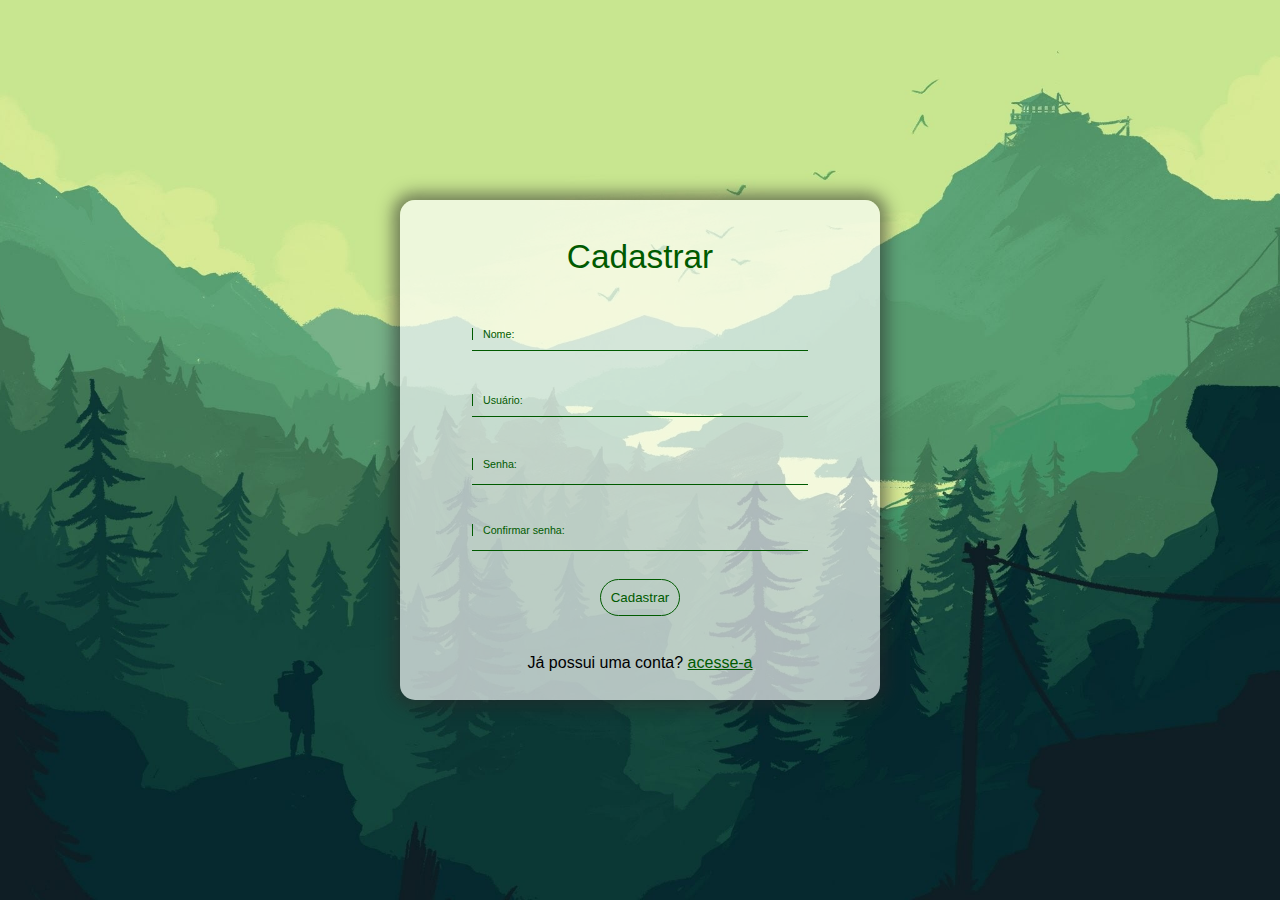
<file: index.html>
<!DOCTYPE html>
<html lang="pt-BR">
<head>
    <meta charset="UTF-8">
    <meta http-equiv="X-UA-Compatible" content="IE=edge">
    <meta name="viewport" content="width=device-width, initial-scale=1.0">

    <!-- Fonte: awesome -->
    <link rel="stylesheet" href="https://cdnjs.cloudflare.com/ajax/libs/font-awesome/6.0.0-beta2/css/all.min.css" integrity="sha512-YWzhKL2whUzgiheMoBFwW8CKV4qpHQAEuvilg9FAn5VJUDwKZZxkJNuGM4XkWuk94WCrrwslk8yWNGmY1EduTA==" crossorigin="anonymous" referrerpolicy="no-referrer" />

    <!-- Arquivo CSS -->
    <link rel="stylesheet" href="css/style.css">

    <!-- titulo -->
    <title>Cadastre-se</title>

    <!-- Arquivos JS -->
    <script src="js/validacao.js" defer></script>
</head>
<body>
    <section>
        <!-- titulo -->
        <h1>Cadastrar</h1>

        <!-- mensagem de error -->
        <div id="msgError"></div>

        <!-- mensagem de sucesso -->
        <div id="msgSucess"></div>

        <!-- formulário -->
        <form action="" class="login">
            <!-- Nome -->
            <div class="login-item">
                <input type="text" name="nome" id="nome" required>
                <label id="labelNome" for="nome" class="login-item-texto">Nome:</label>
            </div>

            <!-- Usuário -->
            <div class="login-item">
                <input type="text" name="usuario" id="usuario" required>
                <label id="labelUsuario" for="usuario" class="login-item-texto">Usuário:</label>
            </div>
            
            <!-- Senha -->
            <div class="login-item pass">
                <input type="password" name="senha" id="senha" required>
                <label id="labelSenha" for="senha" class="login-item-texto">Senha:</label>
                <i class="eye fas fa-eye" data-id='senha'></i>
            </div>

            <!-- Confirmar Senha -->
            <div class="login-item pass">
                <input type="password" name="confirmarsenha" id="confirmarsenha" required>
                <label id="labelConfirmarSenha" for="confirmarsenha" class="login-item-texto">Confirmar senha:</label>
                <i class="eye fas fa-eye" data-id='confirmarsenha'></i>
            </div>

            <!-- Botão de cadastro -->
            <div class="login-item item-button">
                <input type="button" value="Cadastrar" id="cadastrar-btn" onclick='cadastrar()'>
            </div>
        </form>
        <p>Já possui uma conta? <a href="./login.html">acesse-a</a></p>
    </section>

    <!-- script -->
    <script>
        document.querySelectorAll('.eye').forEach(btn => {
            btn.addEventListener('click', ()=>{
                const inputSenha = document.getElementById(btn.dataset.id)

                if(inputSenha.getAttribute('type') == 'password'){
                    inputSenha.setAttribute('type', 'text')
                    btn.classList.replace('fa-eye', 'fa-eye-slash')
                } else {
                    inputSenha.setAttribute('type', 'password')
                    btn.classList.replace('fa-eye-slash', 'fa-eye')
                }

            })
        })
    </script>
</body>
</html>
</file>
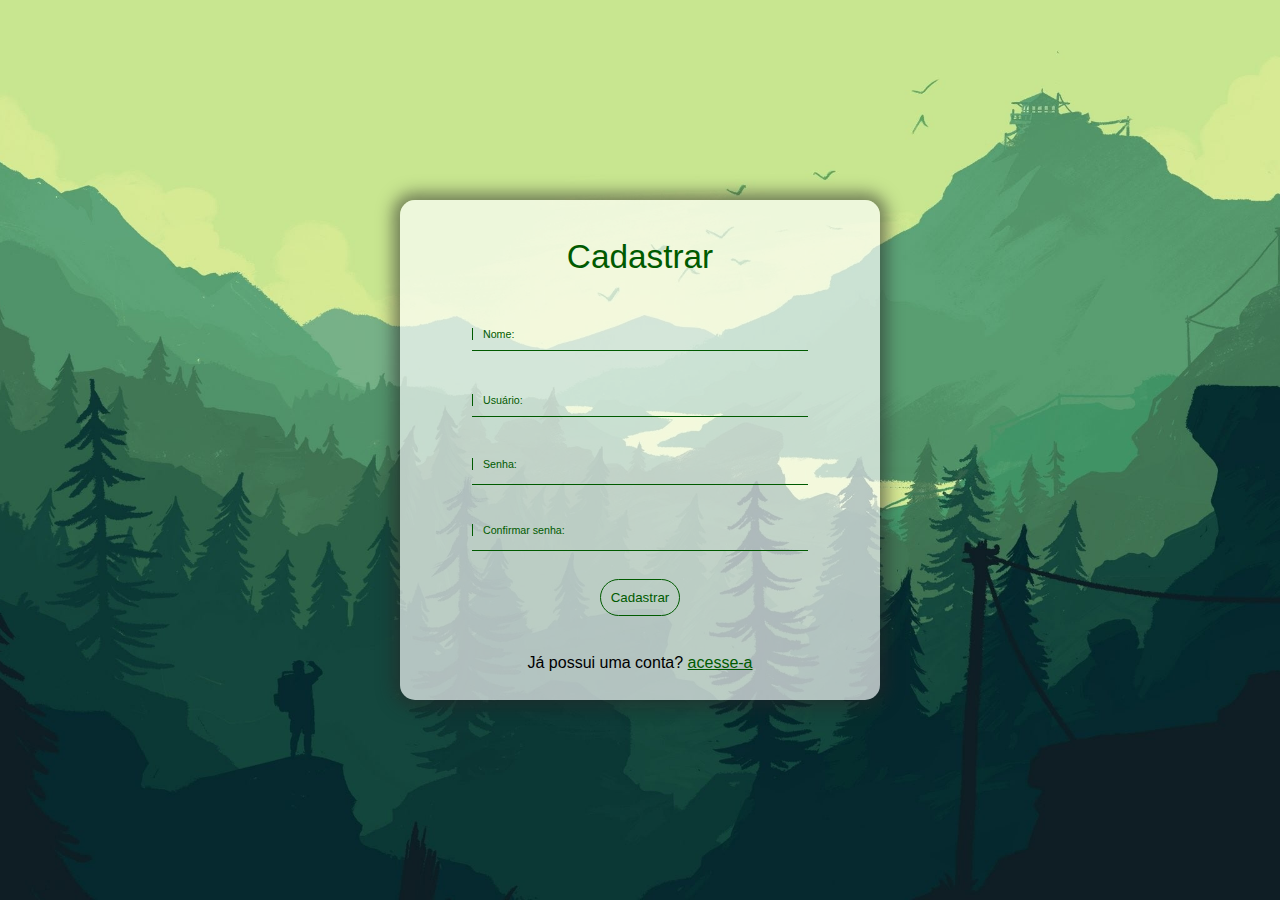
<file: cadastro.html>
<!DOCTYPE html>
<html lang="en">
<head>
    <meta charset="UTF-8">
    <meta http-equiv="X-UA-Compatible" content="IE=edge">
    <meta name="viewport" content="width=device-width, initial-scale=1.0">

    <!-- Fonte: awesome -->
    <link rel="stylesheet" href="https://cdnjs.cloudflare.com/ajax/libs/font-awesome/6.0.0-beta2/css/all.min.css" integrity="sha512-YWzhKL2whUzgiheMoBFwW8CKV4qpHQAEuvilg9FAn5VJUDwKZZxkJNuGM4XkWuk94WCrrwslk8yWNGmY1EduTA==" crossorigin="anonymous" referrerpolicy="no-referrer" />

    <!-- Arquivo CSS -->
    <link rel="stylesheet" href="css/style.css">

    <!-- titulo -->
    <title>Cadastre-se</title>

    <!-- Arquivos JS -->
    <script src="js/validacao.js" defer></script>
</head>
<body>
    <section>
        <!-- titulo -->
        <h1>Cadastrar</h1>

        <!-- mensagem de error -->
        <div id="msgError"></div>

        <!-- mensagem de sucesso -->
        <div id="msgSucess"></div>

        <!-- formulário -->
        <form action="" class="login">
            <!-- Nome -->
            <div class="login-item">
                <input type="text" name="nome" id="nome" required>
                <label id="labelNome" for="nome" class="login-item-texto">Nome:</label>
            </div>

            <!-- Usuário -->
            <div class="login-item">
                <input type="text" name="usuario" id="usuario" required>
                <label id="labelUsuario" for="usuario" class="login-item-texto">Usuário:</label>
            </div>
            
            <!-- Senha -->
            <div class="login-item pass">
                <input type="password" name="senha" id="senha" required>
                <label id="labelSenha" for="senha" class="login-item-texto">Senha:</label>
                <i class="eye fas fa-eye" data-id='senha'></i>
            </div>

            <!-- Confirmar Senha -->
            <div class="login-item pass">
                <input type="password" name="confirmarsenha" id="confirmarsenha" required>
                <label id="labelConfirmarSenha" for="confirmarsenha" class="login-item-texto">Confirmar senha:</label>
                <i class="eye fas fa-eye" data-id='confirmarsenha'></i>
            </div>

            <!-- Botão de cadastro -->
            <div class="login-item item-button">
                <input type="button" value="Cadastrar" id="cadastrar-btn" onclick='cadastrar()'>
            </div>
        </form>
        <p>Já possui uma conta? <a href="./login.html">acesse-a</a></p>
    </section>

    <!-- script -->
    <script>
        document.querySelectorAll('.eye').forEach(btn => {
            btn.addEventListener('click', ()=>{
                const inputSenha = document.getElementById(btn.dataset.id)

                if(inputSenha.getAttribute('type') == 'password'){
                    inputSenha.setAttribute('type', 'text')
                    btn.classList.replace('fa-eye', 'fa-eye-slash')
                } else {
                    inputSenha.setAttribute('type', 'password')
                    btn.classList.replace('fa-eye-slash', 'fa-eye')
                }

            })
        })
    </script>
</body>
</html>
</file>
<file: css/style.css>
* {
    font-family:Verdana, Geneva, Tahoma, sans-serif;
    margin: 0;
    padding: 0;
    box-sizing: border-box;
}
html{
    background: url(../background.jpg);
    background-repeat: no-repeat;
    background-size: cover;
    background-position: center;
    --color-text: #005a00;
}
body {
    display: grid;
    place-items: center;
    height: 100vh;
}
section {
    width: 70vw;
    min-width: 20em;
    max-width: 30em;
    height: 500px;
    background: #ffffffad;
    box-shadow: 0 0 1em 0.4em #2626268a;
    border-radius: 15px;
    display: flex;
    flex-wrap: wrap;
    align-content: space-evenly;
    justify-content: center;
}
h1 {
    text-align: center;
    margin: 10px;
    color: var(--color-text);
    font-size: 25pt;
    font-weight: 400;
    width: 100%;
}
.login {
    width: 100%;
    display: flex;
    flex-direction: column;
    align-items: flex-start;
    justify-content: center;
    gap: 10px;
    margin-bottom: 10px;
}
.login-item {
    display: flex;
    flex-direction: column;
    width: 100%;
    height: 3.5em;
    padding: 0 15%;
    justify-content: space-evenly;
}
.login-item-texto {
    color: var(--color-text);
    border-left: 1px solid;
    padding-left: 10px;
    font-size: 8pt;
    position: relative;
    top: -27px;
    cursor: text;
    transition: all .5s ease-in-out;
}
.login-item input{
    border: 0;
    height: 2.5em;
    border-bottom: 1px solid var(--color-text);
    padding: 10px;
    background: transparent;
    transition: .5s;
}
.pass {
    display: grid;
    align-content: center;
    justify-content: space-between;
}
.pass input{
    grid-column: 1/4;
    grid-row: 1/4;
}
.pass label{
    grid-column: 1/4;
}
.pass i{
    grid-column: 3;
    grid-row: 2;
}
.login-item input:focus {
    outline: 0;
}
.login-item input:focus + .login-item-texto,
.login-item input:valid + .login-item-texto{
    top: -54px;
    font-size: 10pt;
}
.eye{
    cursor: pointer;
    color: var(--color-text);
}
.item-button {
    flex-direction: row;
    height: auto;
    justify-content: space-evenly;
    align-items: center;
}
.item-button input{
    color: var(--color-text);
    border: 1px solid var(--color-text);
    height: auto;
    border-radius: 50vw;
    cursor: pointer;
    transition: .5s;
}
.item-button input:hover{
    color: #ffffffe3;
    background: var(--color-text);
}
a {
    color: var(--color-text);
}
#msgError, #msgSucess {
    width: 100%;
    text-align: center;
    font-size: 10pt;
    margin-bottom: 30px;
    display: none;
    padding: 15px;
    border-radius: 3px;
}
#msgError {
    color: #ff0000;
    background: #ff8c8cb3;
}
#msgSucess {
    color: #00bb00;
    background: #6eff6e;
}

@media (max-width: 600px) {
    section {height: 90vh;}
}
</file>
